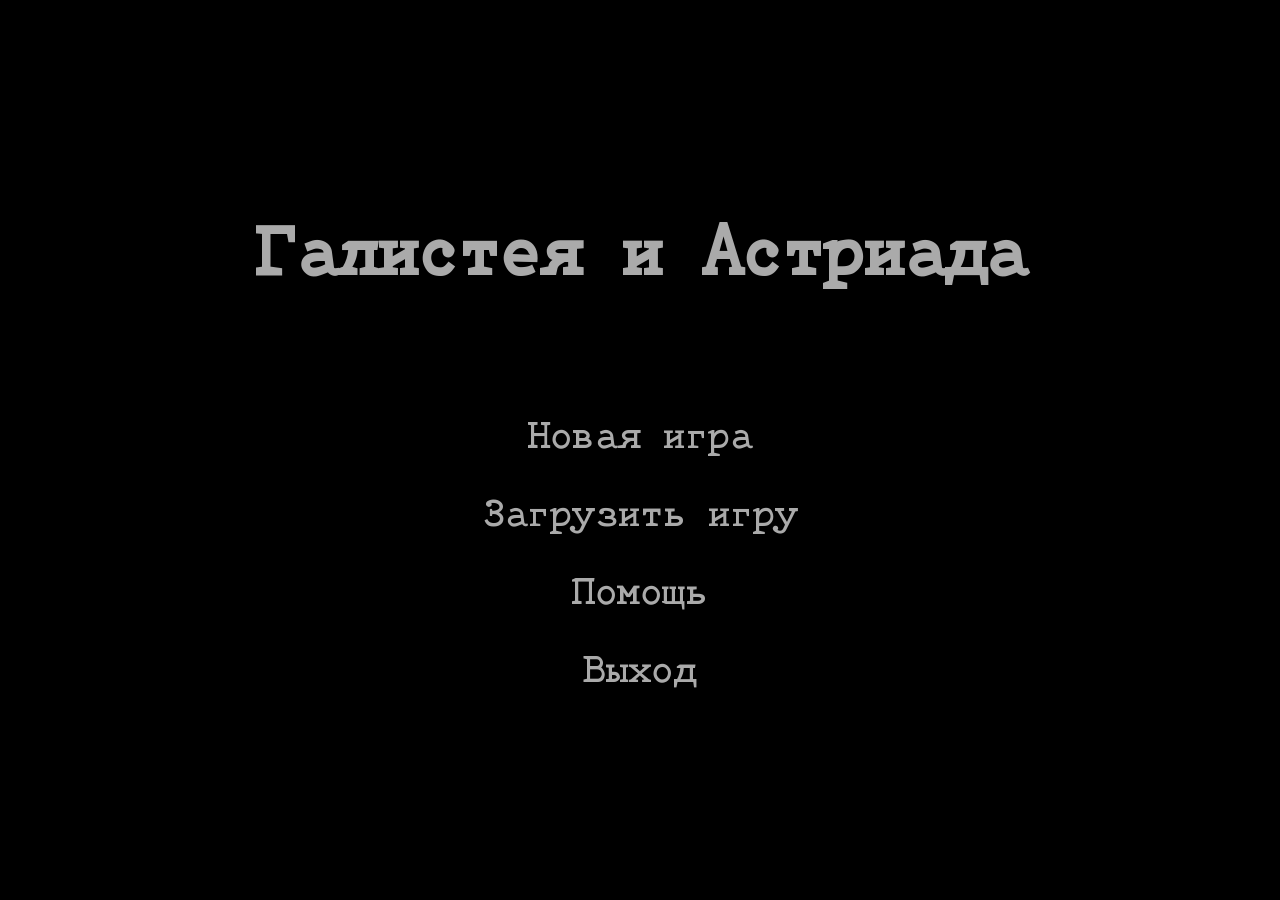
<file: index.html>
<!DOCTYPE html>
<html lang="ru">
<head>
  <meta charset="utf-8">
  <title>ΔΟS-Олимп</title>
  <meta name="viewport" content="width=device-width,initial-scale=1">
  <link rel="stylesheet" href="styles.css">
</head>
<body>

  <!-- верхняя панель -->
  <div id="topbar">
    <div>
      <span class="btn" data-a="save">Сохранить</span>
      <span class="btn" data-a="load">Загрузить</span>
    </div>
    <div class="title">Галистея и Астриада</div>
    <div>
      <span class="btn" data-a="help">Помощь</span>
      <span class="btn" data-a="exit">Выход</span>
    </div>
  </div>

  <!-- стартовое меню и экран игры -->
  <div id="menu"></div>
  <div id="screen" hidden></div>

  <script src="script.js"></script>
</body>
</html>
</file>
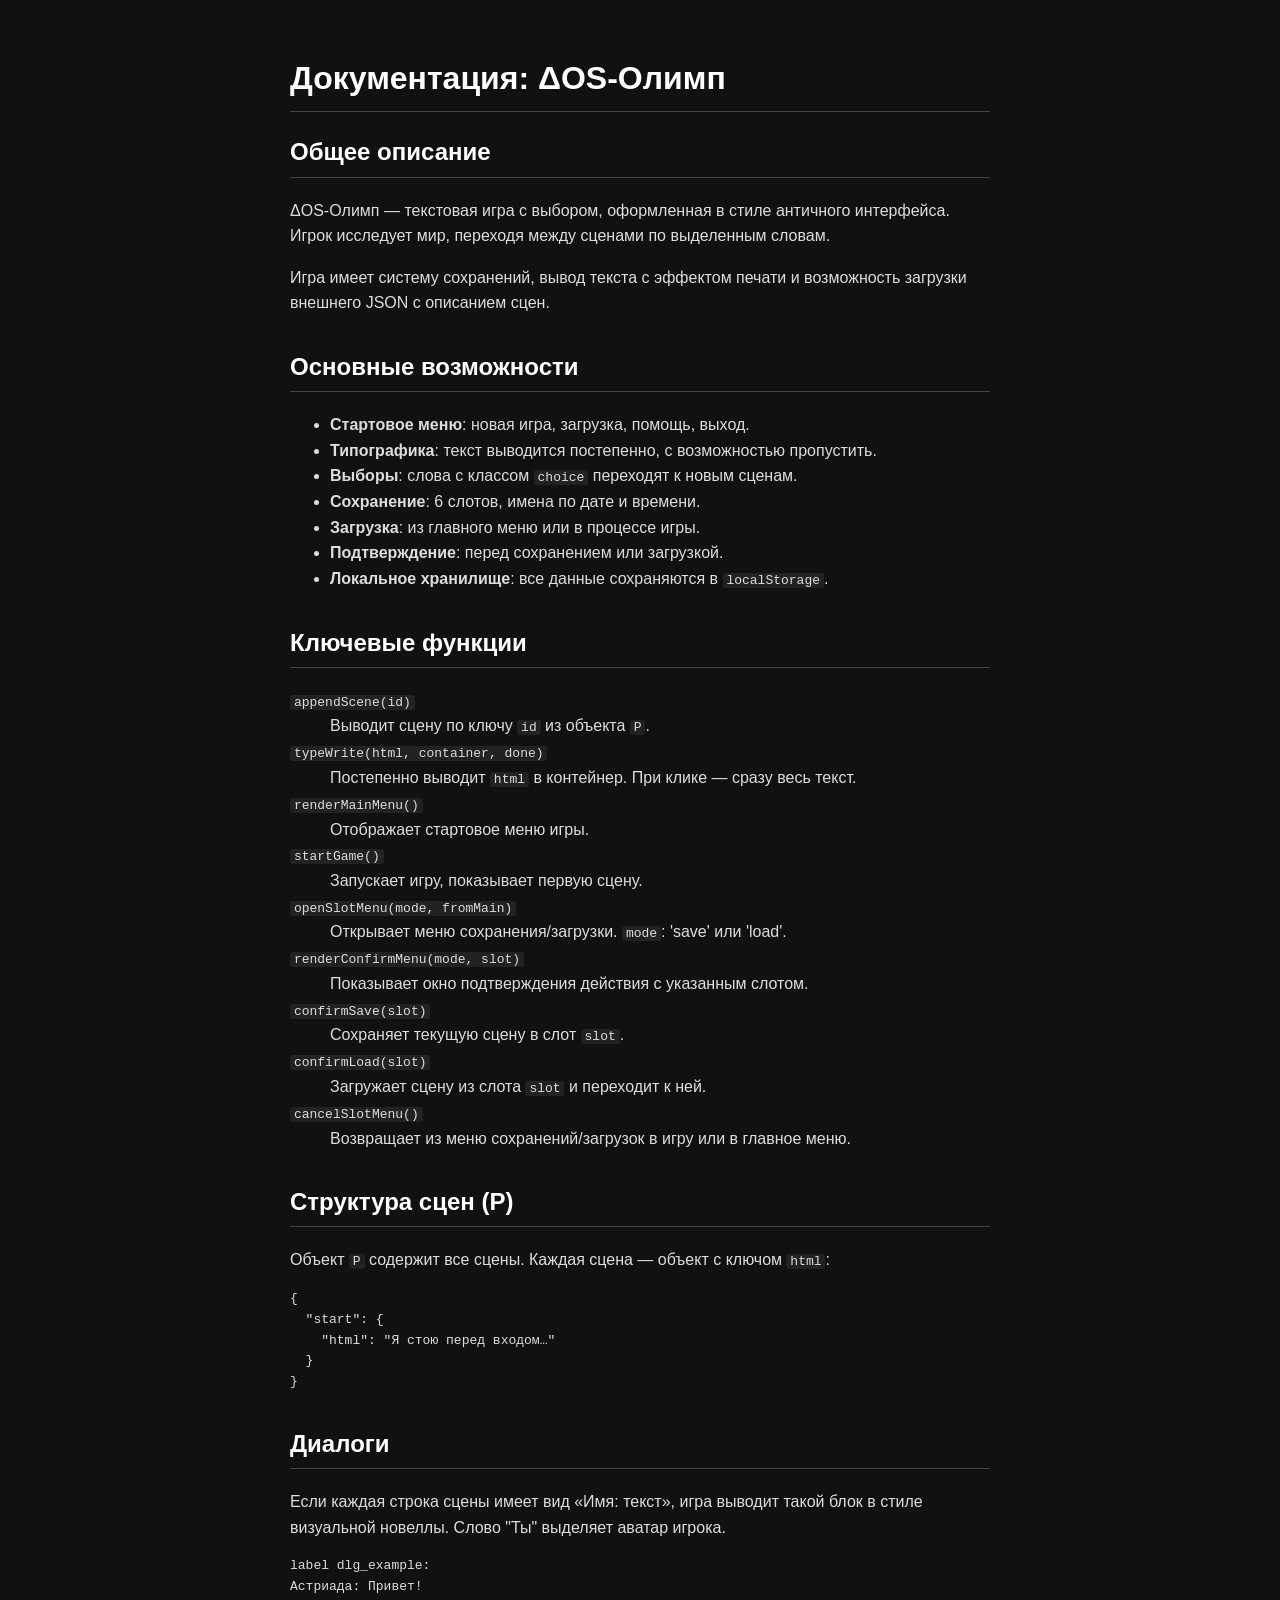
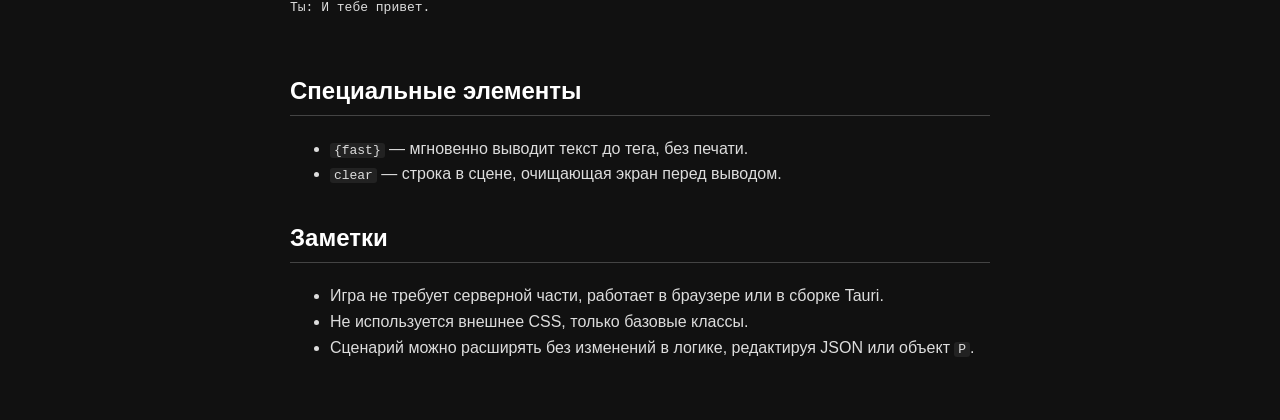
<file: doc.html>
<!DOCTYPE html>
<html lang="ru">
<head>
  <meta charset="UTF-8">
  <title>Документация: ΔОS-Οлимп</title>
  <style>
    body { font-family: sans-serif; padding: 2em; max-width: 700px; margin: auto; background: #111; color: #ddd; line-height: 1.6; }
    h1, h2 { color: #fff; border-bottom: 1px solid #444; padding-bottom: 0.2em; }
    code { background: #222; padding: 0 0.3em; border-radius: 3px; }
    section { margin-bottom: 2em; }
  </style>
</head>
<body>

<h1>Документация: ΔОS-Οлимп</h1>

<section>
  <h2>Общее описание</h2>
  <p>ΔОS-Οлимп — текстовая игра с выбором, оформленная в стиле античного интерфейса. Игрок исследует мир, переходя между сценами по выделенным словам.</p>
  <p>Игра имеет систему сохранений, вывод текста с эффектом печати и возможность загрузки внешнего JSON с описанием сцен.</p>
</section>

<section>
  <h2>Основные возможности</h2>
  <ul>
    <li><strong>Стартовое меню</strong>: новая игра, загрузка, помощь, выход.</li>
    <li><strong>Типографика</strong>: текст выводится постепенно, с возможностью пропустить.</li>
    <li><strong>Выборы</strong>: слова с классом <code>choice</code> переходят к новым сценам.</li>
    <li><strong>Сохранение</strong>: 6 слотов, имена по дате и времени.</li>
    <li><strong>Загрузка</strong>: из главного меню или в процессе игры.</li>
    <li><strong>Подтверждение</strong>: перед сохранением или загрузкой.</li>
    <li><strong>Локальное хранилище</strong>: все данные сохраняются в <code>localStorage</code>.</li>
  </ul>
</section>

<section>
  <h2>Ключевые функции</h2>
  <dl>
    <dt><code>appendScene(id)</code></dt>
    <dd>Выводит сцену по ключу <code>id</code> из объекта <code>P</code>.</dd>

    <dt><code>typeWrite(html, container, done)</code></dt>
    <dd>Постепенно выводит <code>html</code> в контейнер. При клике — сразу весь текст.</dd>

    <dt><code>renderMainMenu()</code></dt>
    <dd>Отображает стартовое меню игры.</dd>

    <dt><code>startGame()</code></dt>
    <dd>Запускает игру, показывает первую сцену.</dd>

    <dt><code>openSlotMenu(mode, fromMain)</code></dt>
    <dd>Открывает меню сохранения/загрузки. <code>mode</code>: 'save' или 'load'.</dd>

    <dt><code>renderConfirmMenu(mode, slot)</code></dt>
    <dd>Показывает окно подтверждения действия с указанным слотом.</dd>

    <dt><code>confirmSave(slot)</code></dt>
    <dd>Сохраняет текущую сцену в слот <code>slot</code>.</dd>

    <dt><code>confirmLoad(slot)</code></dt>
    <dd>Загружает сцену из слота <code>slot</code> и переходит к ней.</dd>

    <dt><code>cancelSlotMenu()</code></dt>
    <dd>Возвращает из меню сохранений/загрузок в игру или в главное меню.</dd>
  </dl>
</section>

<section>
  <h2>Структура сцен (P)</h2>
  <p>Объект <code>P</code> содержит все сцены. Каждая сцена — объект с ключом <code>html</code>:</p>
  <pre>{
  "start": {
    "html": "Я стою перед <span class=\"choice\" data-n=\"temple\">входом</span>…"
  }
}</pre>
</section>

<section>
  <h2>Диалоги</h2>
  <p>Если каждая строка сцены имеет вид «Имя: текст», игра выводит такой блок в стиле визуальной новеллы. Слово "Ты" выделяет аватар игрока.</p>
  <pre>label dlg_example:
Астриада: Привет!
Ты: И тебе привет.
  </pre>
</section>

<section>
  <h2>Специальные элементы</h2>
  <ul>
    <li><code>{fast}</code> — мгновенно выводит текст до тега, без печати.</li>
    <li><code>clear</code> — строка в сцене, очищающая экран перед выводом.</li>
  </ul>
</section>

<section>
  <h2>Заметки</h2>
  <ul>
    <li>Игра не требует серверной части, работает в браузере или в сборке Tauri.</li>
    <li>Не используется внешнее CSS, только базовые классы.</li>
    <li>Сценарий можно расширять без изменений в логике, редактируя JSON или объект <code>P</code>.</li>
  </ul>
</section>

</body>
</html>
</file>
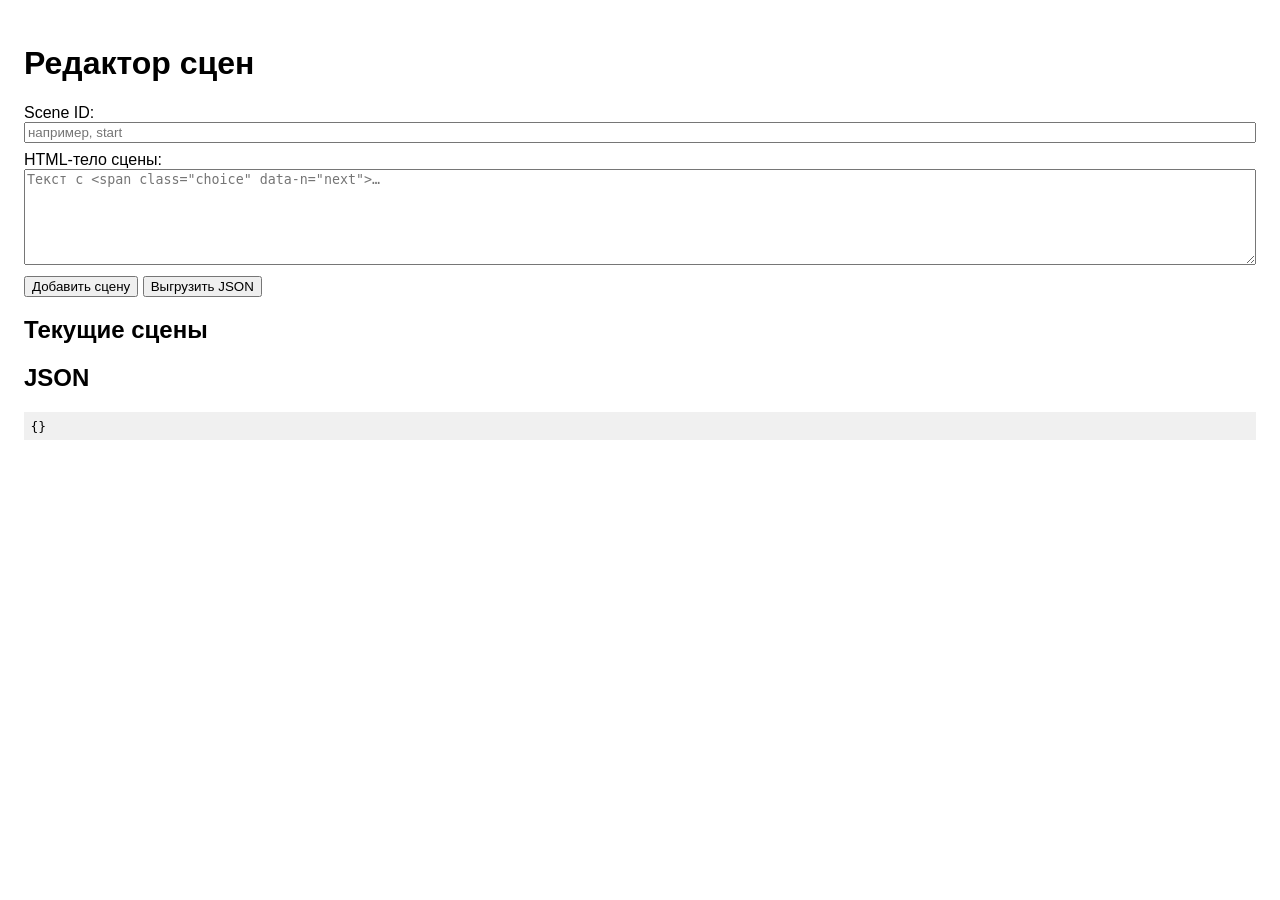
<file: editor.html>
<!DOCTYPE html>
<html lang="ru">
<head>
  <meta charset="utf-8">
  <title>Scene Editor</title>
  <style>
    body { font-family: sans-serif; padding: 1em; }
    label { display: block; margin-top: .5em; }
    input, textarea { width: 100%; box-sizing: border-box; }
    button { margin-top: .5em; }
    pre { background: #f0f0f0; padding: .5em; max-height: 200px; overflow: auto; }
  </style>
</head>
<body>

  <h1>Редактор сцен</h1>

  <label>Scene ID:
    <input type="text" id="sceneId" placeholder="например, start">
  </label>

  <label>HTML-тело сцены:
    <textarea id="sceneHtml" rows="6" placeholder="Текст с &lt;span class=&#34;choice&#34; data-n=&#34;next&#34;&gt;…"></textarea>
  </label>

  <button id="addBtn">Добавить сцену</button>
  <button id="exportBtn">Выгрузить JSON</button>

  <h2>Текущие сцены</h2>
  <ul id="sceneList"></ul>

  <h2>JSON</h2>
  <pre id="output">{} </pre>

<script>
  const scenes = {};
  const sceneList = document.getElementById('sceneList');
  const output = document.getElementById('output');
  const idInput = document.getElementById('sceneId');
  const htmlInput = document.getElementById('sceneHtml');

  document.getElementById('addBtn').onclick = () => {
    const id = idInput.value.trim();
    const html = htmlInput.value.trim().replace(/\r\n/g,'\n');
    if (!id || !html) return alert('Укажите ID и HTML');
    scenes[id] = { html };
    renderList();
    idInput.value = '';
    htmlInput.value = '';
  };

  function renderList() {
    sceneList.innerHTML = '';
    Object.keys(scenes).forEach(id => {
      const li = document.createElement('li');
      li.textContent = id;
      sceneList.appendChild(li);
    });
    output.textContent = JSON.stringify(scenes, null, 2);
  }

  document.getElementById('exportBtn').onclick = () => {
    output.textContent = JSON.stringify(scenes, null, 2);
  };

  // инициализация
  renderList();
</script>

</body>
</html>
</file>
<file: styles.css>
/*─────────────────────────────  Rursus Compact Mono  ─────────────────────────────*/
@font-face{
  font-family:"Rursus Compact Mono";
  src:url("RursusCompactMono.ttf") format("truetype");
}

/*──────────────────────────────  Global variables  ──────────────────────────────*/
:root{
  --fg:#AAAAAA;           /* светлый — фон верхней панели и ховер-тексты */
  --bg:#000000;           /* тёмный — основной фон, цвет текста по умолчанию */
  --bar-h:64px;           /* высота верхней панели                        */
  --menu-font:40px;       /* кегль пунктов стартового меню                */
  --title-font:72px;      /* кегль заголовка «Галистея и Астриада»        */
}

/*──────────────────────────────  Base typography  ──────────────────────────────*/
html,body{
  margin:0;
  height:100%;
  overflow:hidden;
  background:var(--bg);
  color:var(--fg);
  font:32px/1.25 "Rursus Compact Mono";
  user-select:none;
  -webkit-user-select:none;
  -moz-user-select:none;
}

/*───────────────────────────────  Top bar (HUD)  ───────────────────────────────*/
#topbar{
  position:fixed;
  inset:0 0 auto;
  height:var(--bar-h);

  display:flex;
  align-items:stretch;        /* дочерние блоки растягиваются по высоте */
  justify-content:space-between;

  background:var(--fg);       /* светлый фон панели */
  color:var(--bg);            /* тёмный текст       */
  font-weight:700;
  z-index:1;
  visibility:hidden;          /* показывается после старта игры */
}

/* левые и правые группы кнопок */
#topbar > div{
  display:flex;
}

/* заголовок в центре */
#topbar .title{
  flex:1;
  display:flex;
  align-items:center;
  justify-content:center;
  font-size:40px;
  white-space:nowrap;
}

/* кнопки панели */
#topbar .btn{
  cursor:pointer;
  user-select:none;
  display:flex;
  align-items:center;
  justify-content:center;
  height:100%;                /* полностью по высоте панели */
  padding:0 32px;             /* горизонтальный «воздух»    */
  white-space:nowrap;
  /* transition:.15s; */
}

/* инверсия цветов при наведении */
#topbar .btn:hover{
  background:var(--bg);       /* тёмный фон  */
  color:var(--fg);            /* светлый текст */
}


/*───────────────────────────────  Game screen  ────────────────────────────────*/
#screen{
  height:100vh;
  overflow-y:auto;
  padding:12px 8px 12px;
  padding-top:calc(var(--bar-h) + 12px);  /* запас над текстом под панель */
  white-space:pre-wrap;
  scrollbar-width:none;
}
#screen::-webkit-scrollbar{width:0;height:0;}

/* кликабельные слова-выборы */
.choice{
  font-weight:700;
  cursor:pointer;
  text-decoration:none;
}
.choice:hover{
  color:var(--bg);
  background:var(--fg);
}

/* деактивированные слова */
.inactive{
  cursor:default;
  pointer-events:none;
  font-weight:400;
}

/*───────────────────────────────  Start menu  ────────────────────────────────*/
#menu{
  position:fixed;
  inset:0;
  display:flex;
  flex-direction:column;
  align-items:center;
  justify-content:center;
  gap:0.7em;
  background:var(--bg);
  font-size:var(--menu-font);
}

.menu-title{
  font-size:var(--title-font);
  font-weight:700;
  margin-bottom:1.2em;
  pointer-events:none;
}

/* ширина задаётся из скрипта через CSS-переменную --menu-w */
.menu-item{
  width:var(--menu-w);
  text-align:center;
  cursor:pointer;
  user-select:none;
  padding:0 4px;
  /* transition:.15s; */
}
.menu-item:hover{
  background:var(--fg);
  color:var(--bg);
}

/* информационные строки в окне помощи */
.menu-info{
  text-align:left;
  padding-left:1ch;
  pointer-events:none;
}
</file>
